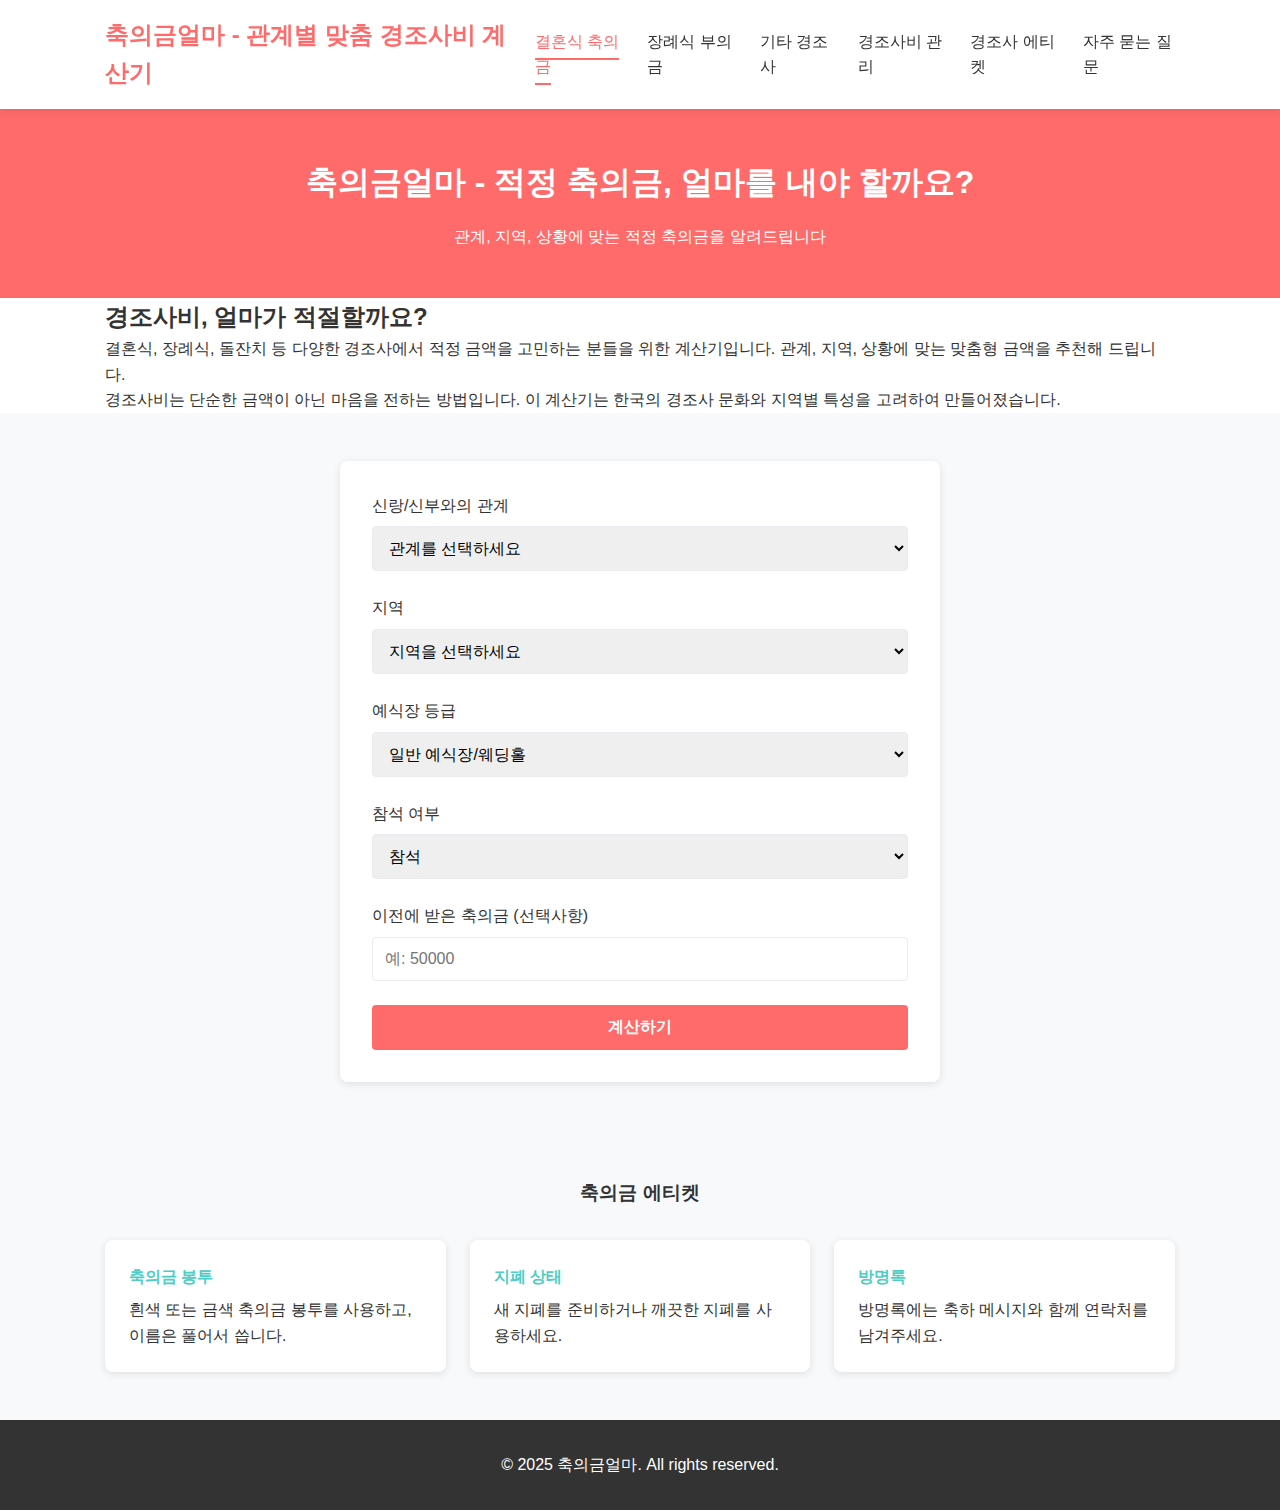
<file: index.html>
<!DOCTYPE html>
<html lang="ko">
<head>
    <meta charset="UTF-8">
    <meta name="viewport" content="width=device-width, initial-scale=1.0">
    <title>축의금얼마 - 결혼식/장례식 경조사비 계산기</title>
    <link rel="stylesheet" href="styles.css">
    
    <!-- SEO 메타 태그 -->
    <meta name="description" content="축의금얼마에서 결혼식 축의금, 장례식 부의금 등 관계와 상황에 맞는 적정 경조사비를 계산해드립니다.">
    <meta name="keywords" content="축의금,부의금,경조사비,결혼식,장례식,돌잔치,축의금 얼마,부의금 얼마">
    
    <!-- 소셜 미디어 공유용 Open Graph 태그 -->
    <meta property="og:title" content="축의금얼마 - 관계별 맞춤 경조사비 계산기">
    <meta property="og:description" content="결혼식, 장례식, 돌잔치 등 모든 경조사비 고민, 이제 해결!">
    <meta property="og:url" content="https://축의금얼마.com">
    <meta property="og:type" content="website">

    <script async src="https://pagead2.googlesyndication.com/pagead/js/adsbygoogle.js?client=ca-pub-6576892741996017" crossorigin="anonymous"></script>

    <style>
  /* 이 스타일은 모바일 화면(768px 이하)에서만 적용됩니다 */
  @media (max-width: 768px) {
    nav ul {
      display: flex;
      overflow-x: auto;
      white-space: nowrap;
      -webkit-overflow-scrolling: touch;
      padding: 10px 0;
      margin: 0;
      scrollbar-width: none; /* Firefox에서 스크롤바 숨기기 */
    }
    
    nav ul::-webkit-scrollbar {
      display: none; /* Chrome, Safari에서 스크롤바 숨기기 */
    }
    
    nav ul li {
      flex-shrink: 0;
      margin: 0 10px;
    }
    
    header .container {
      flex-wrap: wrap;
    }
    
    nav {
      width: 100%;
      overflow: hidden;
    }
  }
</style>
</head>
<body>
    <header>
        <div class="container">
            <h1>축의금얼마 - 관계별 맞춤 경조사비 계산기</h1>
            <nav>
                <ul>
                    <li><a href="index.html" class="active">결혼식 축의금</a></li>
                    <li><a href="buigeum.html">장례식 부의금</a></li>
                    <li><a href="other.html">기타 경조사</a></li>
                    <li><a href="manage.html">경조사비 관리</a></li>
                    <li><a href="etiquette.html">경조사 에티켓</a></li>
                    <li><a href="faq.html">자주 묻는 질문</a></li>
                </ul>
            </nav>
        </div>
    </header>
    
<!-- 광고 단위 -->
<div class="ad-container">
    <ins class="adsbygoogle"
         style="display:block"
         data-ad-client="ca-pub-6576892741996017"
         data-ad-slot="여기에 광고슬롯ID 입력"
         data-ad-format="auto"
         data-full-width-responsive="true"></ins>
    <script>
         (adsbygoogle = window.adsbygoogle || []).push({});
    </script>
</div>

    <main>
        <section class="hero">
            <div class="container">
                <h2>축의금얼마 - 적정 축의금, 얼마를 내야 할까요?</h2>
                <p>관계, 지역, 상황에 맞는 적정 축의금을 알려드립니다</p>
            </div>
        </section>
<section class="intro">
  <div class="container">
    <h2>경조사비, 얼마가 적절할까요?</h2>
    <p>결혼식, 장례식, 돌잔치 등 다양한 경조사에서 적정 금액을 고민하는 분들을 위한 계산기입니다. 관계, 지역, 상황에 맞는 맞춤형 금액을 추천해 드립니다.</p>
    <p>경조사비는 단순한 금액이 아닌 마음을 전하는 방법입니다. 이 계산기는 한국의 경조사 문화와 지역별 특성을 고려하여 만들어졌습니다.</p>
  </div>
</section>
        <section class="calculator">
            <div class="container">
                <form id="wedding-calc">
                    <div class="form-group">
                        <label for="relationship">신랑/신부와의 관계</label>
                        <select id="relationship" required>
                            <option value="">관계를 선택하세요</option>
                            <option value="family">가족/친척</option>
                            <option value="close-friend">친한 친구/학교 동기</option>
                            <option value="friend">일반 친구/지인</option>
                            <option value="coworker">직장 동료</option>
                            <option value="boss">직장 상사</option>
                            <option value="subordinate">직장 부하직원</option>
                            <option value="parent-friend">부모님 지인</option>
                        </select>
                    </div>

                    <div class="form-group">
                        <label for="region">지역</label>
                        <select id="region" required>
                            <option value="">지역을 선택하세요</option>
                            <option value="seoul">서울</option>
                            <option value="gyeonggi">경기/인천</option>
                            <option value="metro">광역시</option>
                            <option value="province">기타 지방</option>
                        </select>
                    </div>

                    <div class="form-group">
                        <label for="venue">예식장 등급</label>
                        <select id="venue">
                            <option value="normal">일반 예식장/웨딩홀</option>
                            <option value="hotel">호텔</option>
                            <option value="premier">특급 호텔/프리미엄 예식장</option>
                        </select>
                    </div>

                    <div class="form-group">
                        <label for="attendance">참석 여부</label>
                        <select id="attendance">
                            <option value="yes">참석</option>
                            <option value="no">불참</option>
                        </select>
                    </div>

                    <div class="form-group">
                        <label for="previous">이전에 받은 축의금 (선택사항)</label>
                        <input type="number" id="previous" placeholder="예: 50000">
                    </div>

                    <button type="submit" class="btn-calculate">계산하기</button>
                </form>
            </div>
        </section>

        <section class="result hidden" id="result-section">
            <div class="container">
                <h3>추천 축의금 금액</h3>
                <div class="result-card">
                    <p class="result-amount"><span id="min-amount">5</span>만원 ~ <span id="max-amount">10</span>만원</p>
                    <p class="result-note">상황에 따라 <span id="recommend-amount">7</span>만원이 적절합니다.</p>
                </div>
                <div class="result-details">
                    <h4>금액 산정 근거</h4>
                    <p id="result-explanation">신랑/신부와의 관계, 지역, 예식장 등급, 참석 여부를 고려한 금액입니다.</p>
                </div>
            </div>
        </section>

        <section class="tips">
            <div class="container">
                <h3>축의금 에티켓</h3>
                <div class="tips-grid">
                    <div class="tip-card">
                        <h4>축의금 봉투</h4>
                        <p>흰색 또는 금색 축의금 봉투를 사용하고, 이름은 풀어서 씁니다.</p>
                    </div>
                    <div class="tip-card">
                        <h4>지폐 상태</h4>
                        <p>새 지폐를 준비하거나 깨끗한 지폐를 사용하세요.</p>
                    </div>
                    <div class="tip-card">
                        <h4>방명록</h4>
                        <p>방명록에는 축하 메시지와 함께 연락처를 남겨주세요.</p>
                    </div>
                </div>
            </div>
        </section>
    </main>

    <footer>
        <div class="container">
            <p>&copy; 2025 축의금얼마. All rights reserved.</p>
        </div>
    </footer>

    <script src="calculator.js"></script>
</body>
</html>
</file>
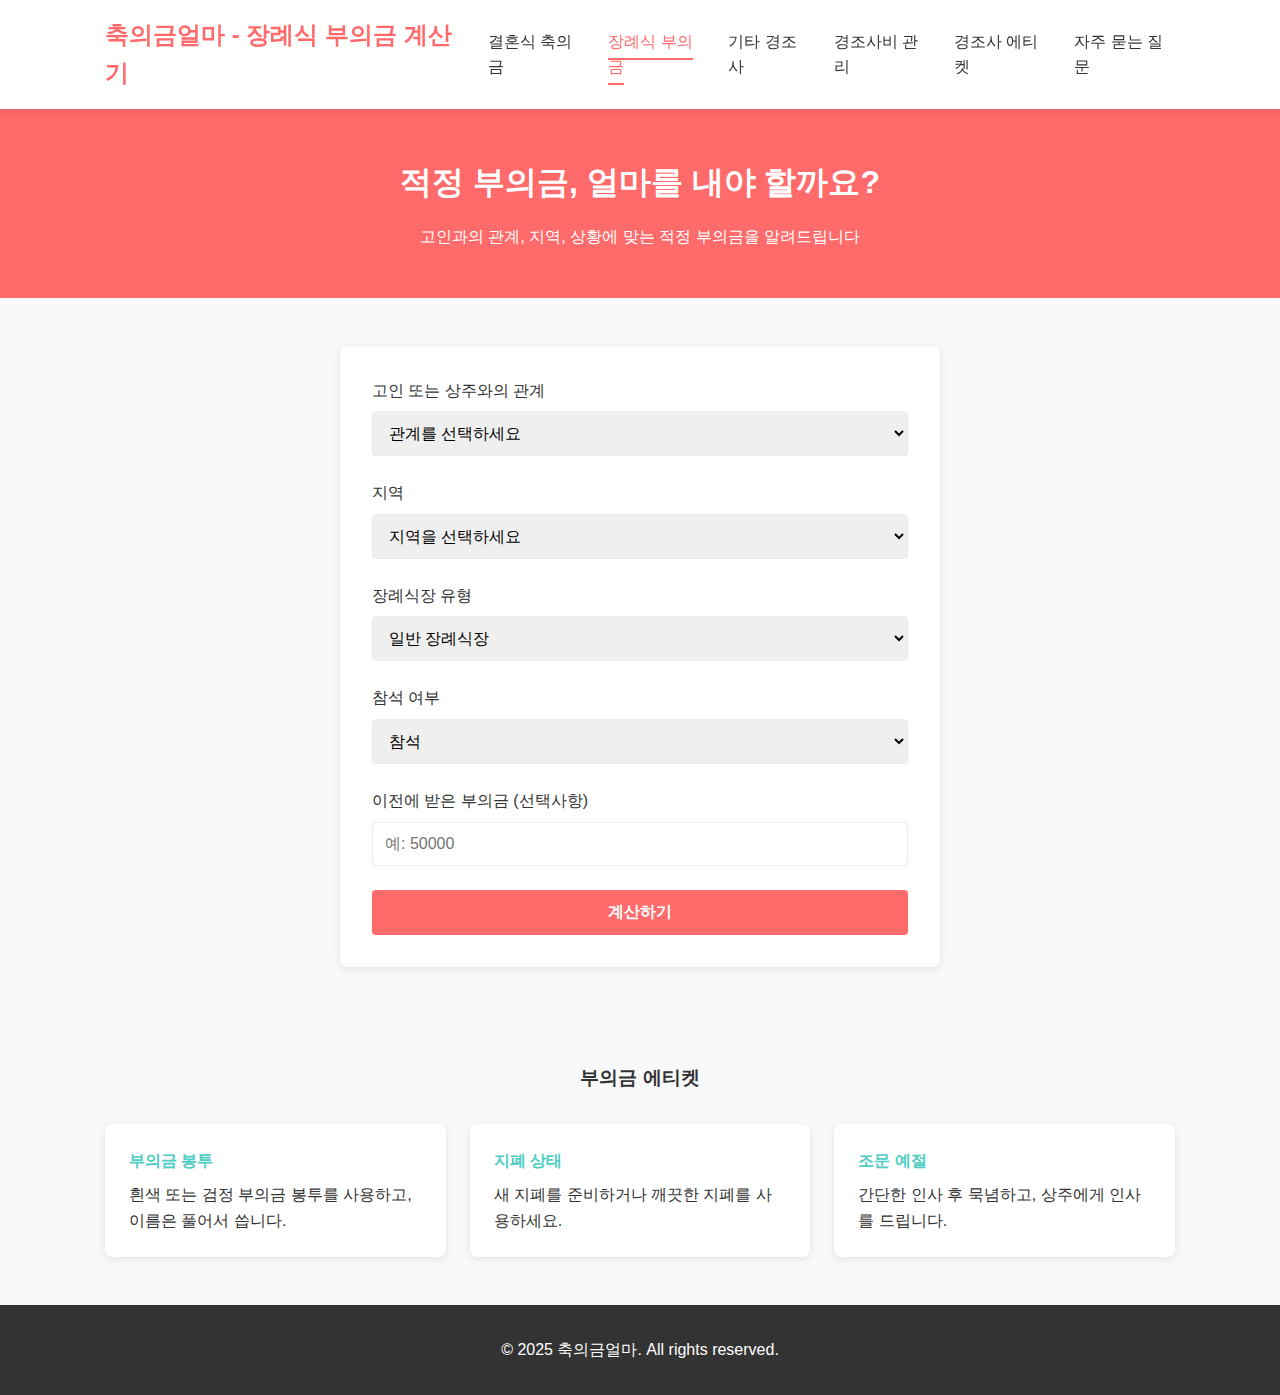
<file: buigeum.html>
<!DOCTYPE html>
<html lang="ko">
<head>
    <meta charset="UTF-8">
    <meta name="viewport" content="width=device-width, initial-scale=1.0">
    <title>축의금얼마 - 장례식 부의금 계산기 | 관계별 적정 금액</title>
    <link rel="stylesheet" href="styles.css">
    <!-- SEO 메타 태그 -->
    <meta name="description" content="축의금얼마에서 결혼식 축의금, 장례식 부의금 등 관계와 상황에 맞는 적정 경조사비를 계산해드립니다.">
    <meta name="keywords" content="축의금,부의금,경조사비,결혼식,장례식,돌잔치,축의금 얼마,부의금 얼마">
    
    <!-- 소셜 미디어 공유용 Open Graph 태그 -->
    <meta property="og:title" content="축의금얼마 - 관계별 맞춤 경조사비 계산기">
    <meta property="og:description" content="결혼식, 장례식, 돌잔치 등 모든 경조사비 고민, 이제 해결!">
    <meta property="og:url" content="https://축의금얼마.com">
    <meta property="og:type" content="website">

    <script async src="https://pagead2.googlesyndication.com/pagead/js/adsbygoogle.js?client=ca-pub-6576892741996017" crossorigin="anonymous"></script>

    <style>
  /* 이 스타일은 모바일 화면(768px 이하)에서만 적용됩니다 */
  @media (max-width: 768px) {
    nav ul {
      display: flex;
      overflow-x: auto;
      white-space: nowrap;
      -webkit-overflow-scrolling: touch;
      padding: 10px 0;
      margin: 0;
      scrollbar-width: none; /* Firefox에서 스크롤바 숨기기 */
    }
    
    nav ul::-webkit-scrollbar {
      display: none; /* Chrome, Safari에서 스크롤바 숨기기 */
    }
    
    nav ul li {
      flex-shrink: 0;
      margin: 0 10px;
    }
    
    header .container {
      flex-wrap: wrap;
    }
    
    nav {
      width: 100%;
      overflow: hidden;
    }
  }
</style>
</head>
<body>
    <header>
        <div class="container">
            <h1>축의금얼마 - 장례식 부의금 계산기</h1>
            <nav>
                <ul>
                    <li><a href="index.html">결혼식 축의금</a></li>
                    <li><a href="buigeum.html" class="active">장례식 부의금</a></li>
                    <li><a href="other.html">기타 경조사</a></li>
                    <li><a href="manage.html">경조사비 관리</a></li>
                    <li><a href="etiquette.html">경조사 에티켓</a></li>
                    <li><a href="faq.html">자주 묻는 질문</a></li>
                </ul>
            </nav>
        </div>
    </header>
<!-- 광고 단위 -->
<div class="ad-container">
    <ins class="adsbygoogle"
         style="display:block"
         data-ad-client="ca-pub-6576892741996017"
         data-ad-slot="여기에 광고슬롯ID 입력"
         data-ad-format="auto"
         data-full-width-responsive="true"></ins>
    <script>
         (adsbygoogle = window.adsbygoogle || []).push({});
    </script>
</div>
    <main>
        <section class="hero">
            <div class="container">
                <h2>적정 부의금, 얼마를 내야 할까요?</h2>
                <p>고인과의 관계, 지역, 상황에 맞는 적정 부의금을 알려드립니다</p>
            </div>
        </section>

        <section class="calculator">
            <div class="container">
                <form id="funeral-calc">
                    <div class="form-group">
                        <label for="relationship">고인 또는 상주와의 관계</label>
                        <select id="relationship" required>
                            <option value="">관계를 선택하세요</option>
                            <option value="family">가족/친척</option>
                            <option value="close-friend">망인의 친한 친구/학교 동기</option>
                            <option value="friend">망인의 일반 친구/지인</option>
                            <option value="coworker">직장 동료</option>
                            <option value="boss">직장 상사</option>
                            <option value="subordinate">직장 부하직원</option>
                            <option value="parent-friend">부모님 지인</option>
                            <option value="neighbor">이웃</option>
                        </select>
                    </div>

                    <div class="form-group">
                        <label for="region">지역</label>
                        <select id="region" required>
                            <option value="">지역을 선택하세요</option>
                            <option value="seoul">서울</option>
                            <option value="gyeonggi">경기/인천</option>
                            <option value="metro">광역시</option>
                            <option value="province">기타 지방</option>
                        </select>
                    </div>

                    <div class="form-group">
                        <label for="venue">장례식장 유형</label>
                        <select id="venue">
                            <option value="normal">일반 장례식장</option>
                            <option value="hospital">대학병원/종합병원 장례식장</option>
                            <option value="premium">프리미엄 장례식장</option>
                        </select>
                    </div>

                    <div class="form-group">
                        <label for="attendance">참석 여부</label>
                        <select id="attendance">
                            <option value="yes">참석</option>
                            <option value="no">불참</option>
                        </select>
                    </div>

                    <div class="form-group">
                        <label for="previous">이전에 받은 부의금 (선택사항)</label>
                        <input type="number" id="previous" placeholder="예: 50000">
                    </div>

                    <button type="submit" class="btn-calculate">계산하기</button>
                </form>
            </div>
        </section>

        <section class="result hidden" id="result-section">
            <div class="container">
                <h3>추천 부의금 금액</h3>
                <div class="result-card">
                    <p class="result-amount"><span id="min-amount">3</span>만원 ~ <span id="max-amount">10</span>만원</p>
                    <p class="result-note">상황에 따라 <span id="recommend-amount">5</span>만원이 적절합니다.</p>
                </div>
                <div class="result-details">
                    <h4>금액 산정 근거</h4>
                    <p id="result-explanation">고인과의 관계, 지역, 장례식장 유형, 참석 여부를 고려한 금액입니다.</p>
                </div>
            </div>
        </section>

        <section class="tips">
            <div class="container">
                <h3>부의금 에티켓</h3>
                <div class="tips-grid">
                    <div class="tip-card">
                        <h4>부의금 봉투</h4>
                        <p>흰색 또는 검정 부의금 봉투를 사용하고, 이름은 풀어서 씁니다.</p>
                    </div>
                    <div class="tip-card">
                        <h4>지폐 상태</h4>
                        <p>새 지폐를 준비하거나 깨끗한 지폐를 사용하세요.</p>
                    </div>
                    <div class="tip-card">
                        <h4>조문 예절</h4>
                        <p>간단한 인사 후 묵념하고, 상주에게 인사를 드립니다.</p>
                    </div>
                </div>
            </div>
        </section>
    </main>

    <footer>
        <div class="container">
            <p>&copy; 2025 축의금얼마. All rights reserved.</p>
        </div>
    </footer>

    <script src="funeral-calculator.js"></script>
</body>
</html>
</file>
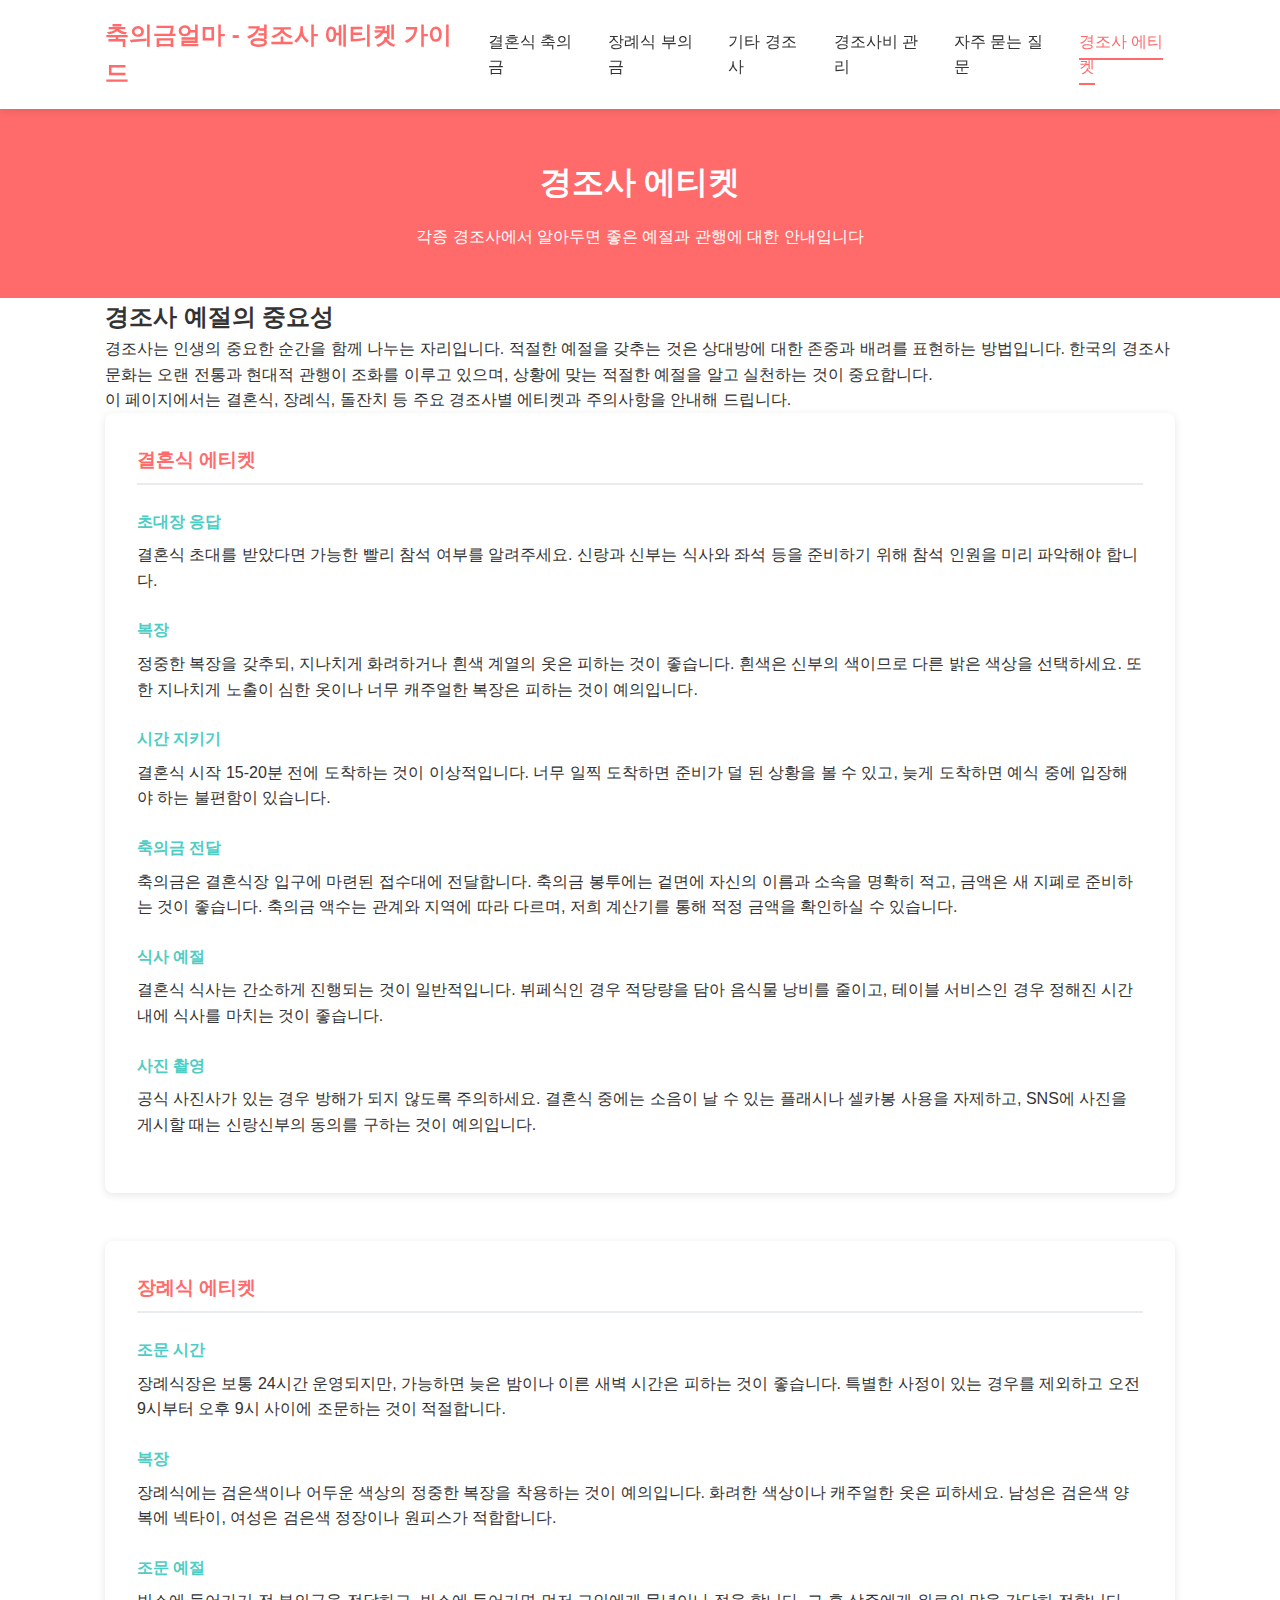
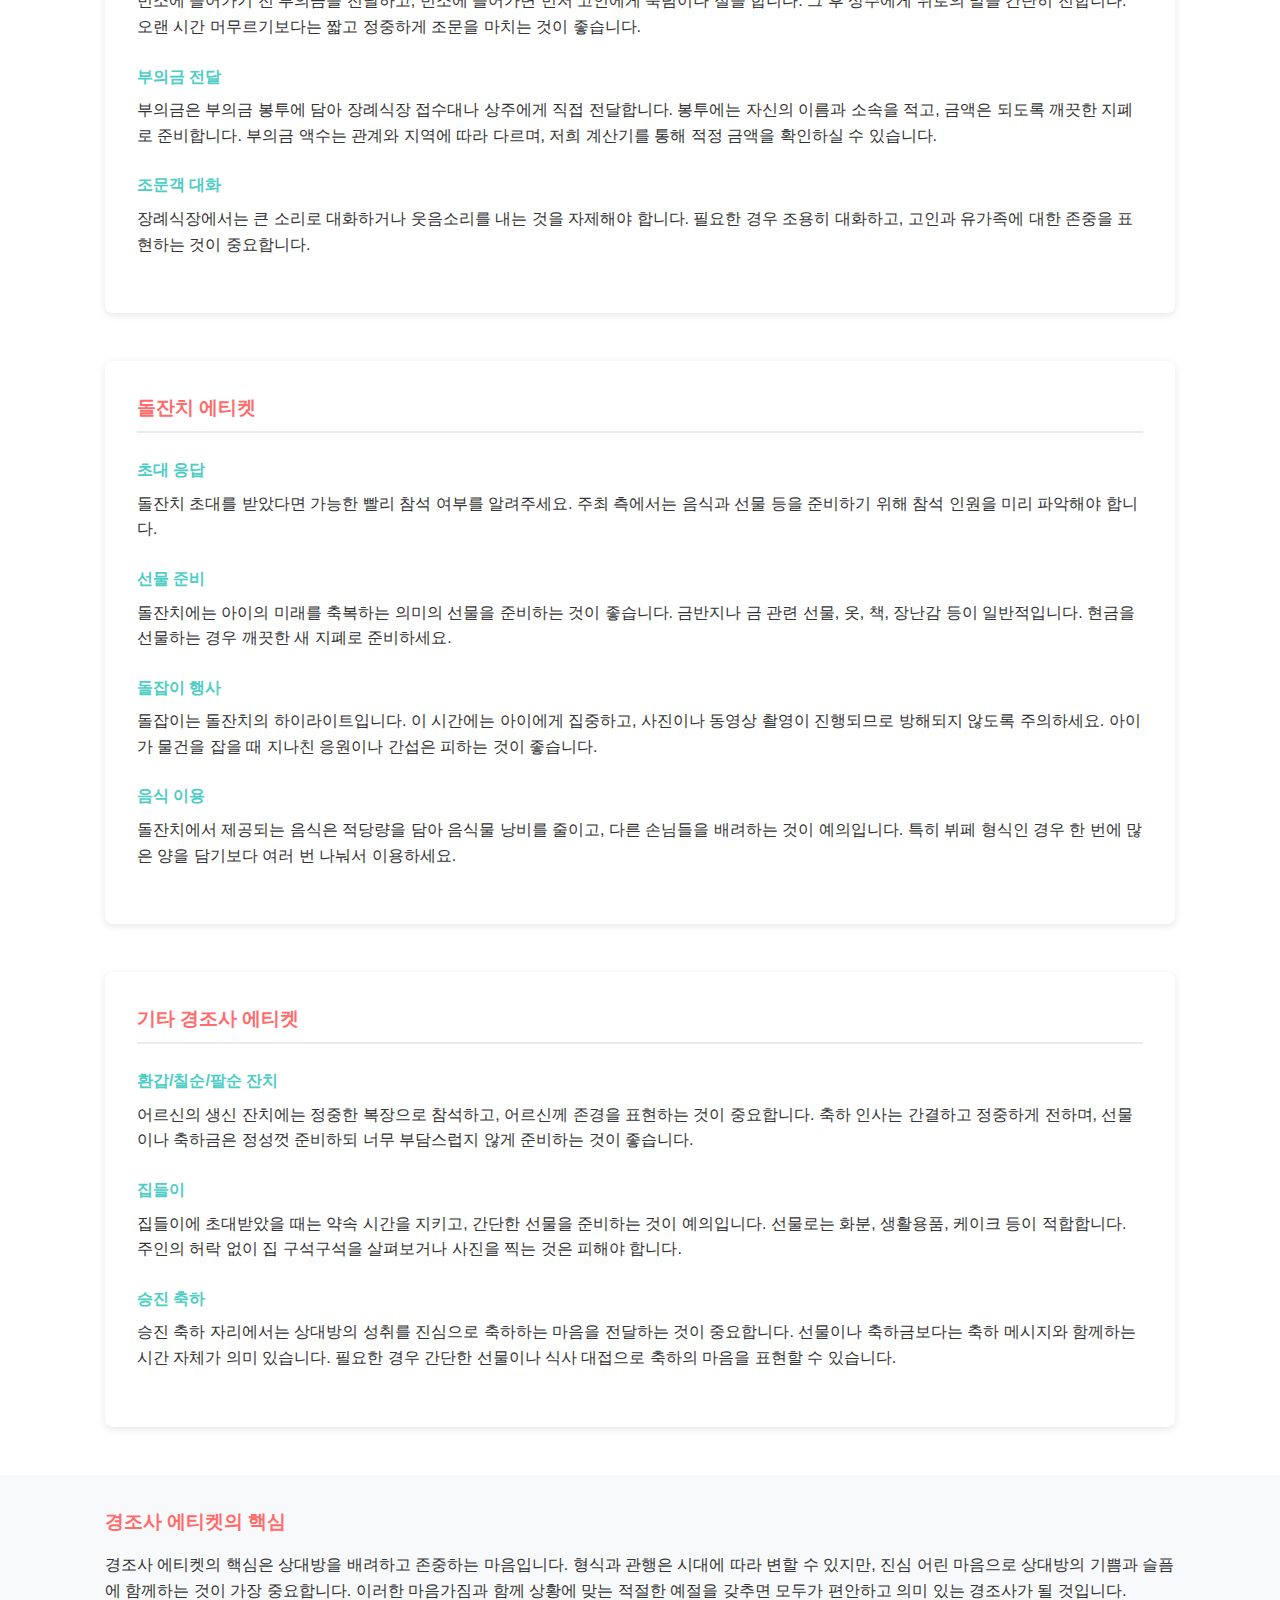
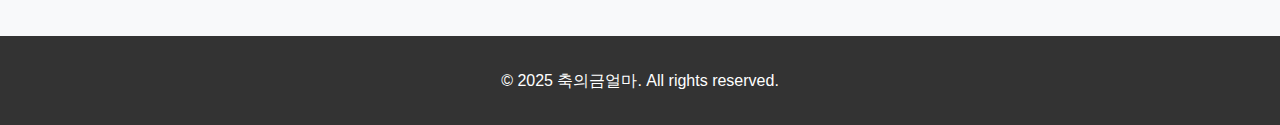
<file: etiquette.html>
<!DOCTYPE html>
<html lang="ko">
<head>
    <meta charset="UTF-8">
    <meta name="viewport" content="width=device-width, initial-scale=1.0">
    <title>축의금얼마 - 경조사 에티켓</title>
    <meta name="description" content="축의금얼마에서 결혼식, 장례식, 돌잔치 등 다양한 경조사에서 지켜야 할 에티켓과 예절에 대한 안내입니다.">
    <link rel="stylesheet" href="styles.css">
    <script async src="https://pagead2.googlesyndication.com/pagead/js/adsbygoogle.js?client=ca-pub-6576892741996017" crossorigin="anonymous"></script>
    <!-- 소셜 미디어 공유용 Open Graph 태그 -->
    <meta property="og:title" content="경조사 에티켓 - 축의금얼마">
    <meta property="og:description" content="결혼식, 장례식, 돌잔치 등 다양한 경조사에서 지켜야 할 에티켓과 예절에 대한 안내입니다.">
    <meta property="og:url" content="https://축의금얼마.com/etiquette.html">
    <meta property="og:type" content="website">

    <style>
  /* 이 스타일은 모바일 화면(768px 이하)에서만 적용됩니다 */
  @media (max-width: 768px) {
    nav ul {
      display: flex;
      overflow-x: auto;
      white-space: nowrap;
      -webkit-overflow-scrolling: touch;
      padding: 10px 0;
      margin: 0;
      scrollbar-width: none; /* Firefox에서 스크롤바 숨기기 */
    }
    
    nav ul::-webkit-scrollbar {
      display: none; /* Chrome, Safari에서 스크롤바 숨기기 */
    }
    
    nav ul li {
      flex-shrink: 0;
      margin: 0 10px;
    }
    
    header .container {
      flex-wrap: wrap;
    }
    
    nav {
      width: 100%;
      overflow: hidden;
    }
  }
</style>
</head>
<body>
    <header>
        <div class="container">
            <h1>축의금얼마 - 경조사 에티켓 가이드</h1>
            <nav>
                <ul>
                    <li><a href="index.html">결혼식 축의금</a></li>
                    <li><a href="buigeum.html">장례식 부의금</a></li>
                    <li><a href="other.html">기타 경조사</a></li>
                    <li><a href="manage.html">경조사비 관리</a></li>
                    <li><a href="faq.html">자주 묻는 질문</a></li>
                    <li><a href="etiquette.html" class="active">경조사 에티켓</a></li>
                </ul>
            </nav>
        </div>
    </header>

    <main>
        <section class="hero">
            <div class="container">
                <h2>경조사 에티켓</h2>
                <p>각종 경조사에서 알아두면 좋은 예절과 관행에 대한 안내입니다</p>
            </div>
        </section>

        <section class="intro">
            <div class="container">
                <h2>경조사 예절의 중요성</h2>
                <p>경조사는 인생의 중요한 순간을 함께 나누는 자리입니다. 적절한 예절을 갖추는 것은 상대방에 대한 존중과 배려를 표현하는 방법입니다. 한국의 경조사 문화는 오랜 전통과 현대적 관행이 조화를 이루고 있으며, 상황에 맞는 적절한 예절을 알고 실천하는 것이 중요합니다.</p>
                <p>이 페이지에서는 결혼식, 장례식, 돌잔치 등 주요 경조사별 에티켓과 주의사항을 안내해 드립니다.</p>
            </div>
        </section>

        <section class="etiquette-content">
            <div class="container">
                <div class="etiquette-section">
                    <h3>결혼식 에티켓</h3>
                    
                    <div class="etiquette-item">
                        <h4>초대장 응답</h4>
                        <p>결혼식 초대를 받았다면 가능한 빨리 참석 여부를 알려주세요. 신랑과 신부는 식사와 좌석 등을 준비하기 위해 참석 인원을 미리 파악해야 합니다.</p>
                    </div>
                    
                    <div class="etiquette-item">
                        <h4>복장</h4>
                        <p>정중한 복장을 갖추되, 지나치게 화려하거나 흰색 계열의 옷은 피하는 것이 좋습니다. 흰색은 신부의 색이므로 다른 밝은 색상을 선택하세요. 또한 지나치게 노출이 심한 옷이나 너무 캐주얼한 복장은 피하는 것이 예의입니다.</p>
                    </div>
                    
                    <div class="etiquette-item">
                        <h4>시간 지키기</h4>
                        <p>결혼식 시작 15-20분 전에 도착하는 것이 이상적입니다. 너무 일찍 도착하면 준비가 덜 된 상황을 볼 수 있고, 늦게 도착하면 예식 중에 입장해야 하는 불편함이 있습니다.</p>
                    </div>
                    
                    <div class="etiquette-item">
                        <h4>축의금 전달</h4>
                        <p>축의금은 결혼식장 입구에 마련된 접수대에 전달합니다. 축의금 봉투에는 겉면에 자신의 이름과 소속을 명확히 적고, 금액은 새 지폐로 준비하는 것이 좋습니다. 축의금 액수는 관계와 지역에 따라 다르며, 저희 계산기를 통해 적정 금액을 확인하실 수 있습니다.</p>
                    </div>
                    
                    <div class="etiquette-item">
                        <h4>식사 예절</h4>
                        <p>결혼식 식사는 간소하게 진행되는 것이 일반적입니다. 뷔페식인 경우 적당량을 담아 음식물 낭비를 줄이고, 테이블 서비스인 경우 정해진 시간 내에 식사를 마치는 것이 좋습니다.</p>
                    </div>
                    
                    <div class="etiquette-item">
                        <h4>사진 촬영</h4>
                        <p>공식 사진사가 있는 경우 방해가 되지 않도록 주의하세요. 결혼식 중에는 소음이 날 수 있는 플래시나 셀카봉 사용을 자제하고, SNS에 사진을 게시할 때는 신랑신부의 동의를 구하는 것이 예의입니다.</p>
                    </div>
                </div>

                <div class="etiquette-section">
                    <h3>장례식 에티켓</h3>
                    
                    <div class="etiquette-item">
                        <h4>조문 시간</h4>
                        <p>장례식장은 보통 24시간 운영되지만, 가능하면 늦은 밤이나 이른 새벽 시간은 피하는 것이 좋습니다. 특별한 사정이 있는 경우를 제외하고 오전 9시부터 오후 9시 사이에 조문하는 것이 적절합니다.</p>
                    </div>
                    
                    <div class="etiquette-item">
                        <h4>복장</h4>
                        <p>장례식에는 검은색이나 어두운 색상의 정중한 복장을 착용하는 것이 예의입니다. 화려한 색상이나 캐주얼한 옷은 피하세요. 남성은 검은색 양복에 넥타이, 여성은 검은색 정장이나 원피스가 적합합니다.</p>
                    </div>
                    
                    <div class="etiquette-item">
                        <h4>조문 예절</h4>
                        <p>빈소에 들어가기 전 부의금을 전달하고, 빈소에 들어가면 먼저 고인에게 묵념이나 절을 합니다. 그 후 상주에게 위로의 말을 간단히 전합니다. 오랜 시간 머무르기보다는 짧고 정중하게 조문을 마치는 것이 좋습니다.</p>
                    </div>
                    
                    <div class="etiquette-item">
                        <h4>부의금 전달</h4>
                        <p>부의금은 부의금 봉투에 담아 장례식장 접수대나 상주에게 직접 전달합니다. 봉투에는 자신의 이름과 소속을 적고, 금액은 되도록 깨끗한 지폐로 준비합니다. 부의금 액수는 관계와 지역에 따라 다르며, 저희 계산기를 통해 적정 금액을 확인하실 수 있습니다.</p>
                    </div>
                    
                    <div class="etiquette-item">
                        <h4>조문객 대화</h4>
                        <p>장례식장에서는 큰 소리로 대화하거나 웃음소리를 내는 것을 자제해야 합니다. 필요한 경우 조용히 대화하고, 고인과 유가족에 대한 존중을 표현하는 것이 중요합니다.</p>
                    </div>
                </div>

                <div class="etiquette-section">
                    <h3>돌잔치 에티켓</h3>
                    
                    <div class="etiquette-item">
                        <h4>초대 응답</h4>
                        <p>돌잔치 초대를 받았다면 가능한 빨리 참석 여부를 알려주세요. 주최 측에서는 음식과 선물 등을 준비하기 위해 참석 인원을 미리 파악해야 합니다.</p>
                    </div>
                    
                    <div class="etiquette-item">
                        <h4>선물 준비</h4>
                        <p>돌잔치에는 아이의 미래를 축복하는 의미의 선물을 준비하는 것이 좋습니다. 금반지나 금 관련 선물, 옷, 책, 장난감 등이 일반적입니다. 현금을 선물하는 경우 깨끗한 새 지폐로 준비하세요.</p>
                    </div>
                    
                    <div class="etiquette-item">
                        <h4>돌잡이 행사</h4>
                        <p>돌잡이는 돌잔치의 하이라이트입니다. 이 시간에는 아이에게 집중하고, 사진이나 동영상 촬영이 진행되므로 방해되지 않도록 주의하세요. 아이가 물건을 잡을 때 지나친 응원이나 간섭은 피하는 것이 좋습니다.</p>
                    </div>
                    
                    <div class="etiquette-item">
                        <h4>음식 이용</h4>
                        <p>돌잔치에서 제공되는 음식은 적당량을 담아 음식물 낭비를 줄이고, 다른 손님들을 배려하는 것이 예의입니다. 특히 뷔페 형식인 경우 한 번에 많은 양을 담기보다 여러 번 나눠서 이용하세요.</p>
                    </div>
                </div>

                <div class="etiquette-section">
                    <h3>기타 경조사 에티켓</h3>
                    
                    <div class="etiquette-item">
                        <h4>환갑/칠순/팔순 잔치</h4>
                        <p>어르신의 생신 잔치에는 정중한 복장으로 참석하고, 어르신께 존경을 표현하는 것이 중요합니다. 축하 인사는 간결하고 정중하게 전하며, 선물이나 축하금은 정성껏 준비하되 너무 부담스럽지 않게 준비하는 것이 좋습니다.</p>
                    </div>
                    
                    <div class="etiquette-item">
                        <h4>집들이</h4>
                        <p>집들이에 초대받았을 때는 약속 시간을 지키고, 간단한 선물을 준비하는 것이 예의입니다. 선물로는 화분, 생활용품, 케이크 등이 적합합니다. 주인의 허락 없이 집 구석구석을 살펴보거나 사진을 찍는 것은 피해야 합니다.</p>
                    </div>
                    
                    <div class="etiquette-item">
                        <h4>승진 축하</h4>
                        <p>승진 축하 자리에서는 상대방의 성취를 진심으로 축하하는 마음을 전달하는 것이 중요합니다. 선물이나 축하금보다는 축하 메시지와 함께하는 시간 자체가 의미 있습니다. 필요한 경우 간단한 선물이나 식사 대접으로 축하의 마음을 표현할 수 있습니다.</p>
                    </div>
                </div>
            </div>
        </section>

        <section class="summary">
            <div class="container">
                <h3>경조사 에티켓의 핵심</h3>
                <p>경조사 에티켓의 핵심은 상대방을 배려하고 존중하는 마음입니다. 형식과 관행은 시대에 따라 변할 수 있지만, 진심 어린 마음으로 상대방의 기쁨과 슬픔에 함께하는 것이 가장 중요합니다. 이러한 마음가짐과 함께 상황에 맞는 적절한 예절을 갖추면 모두가 편안하고 의미 있는 경조사가 될 것입니다.</p>
            </div>
        </section>
    </main>

    <footer>
        <div class="container">
            <p>&copy; 2025 축의금얼마. All rights reserved.</p>
        </div>
    </footer>
    
    <style>
        /* 에티켓 페이지 전용 추가 스타일 */
        .etiquette-section {
            margin-bottom: 3rem;
            background-color: white;
            padding: 2rem;
            border-radius: 8px;
            box-shadow: 0 2px 8px rgba(0, 0, 0, 0.1);
        }
        
        .etiquette-section h3 {
            color: var(--primary-color);
            margin-bottom: 1.5rem;
            padding-bottom: 0.5rem;
            border-bottom: 2px solid var(--medium-gray);
        }
        
        .etiquette-item {
            margin-bottom: 1.5rem;
        }
        
        .etiquette-item h4 {
            color: var(--secondary-color);
            margin-bottom: 0.5rem;
        }
        
        .summary {
            background-color: var(--light-gray);
            padding: 2rem 0;
            margin-top: 2rem;
        }
        
        .summary h3 {
            color: var(--primary-color);
            margin-bottom: 1rem;
        }
    </style>
</body>
</html>
</file>
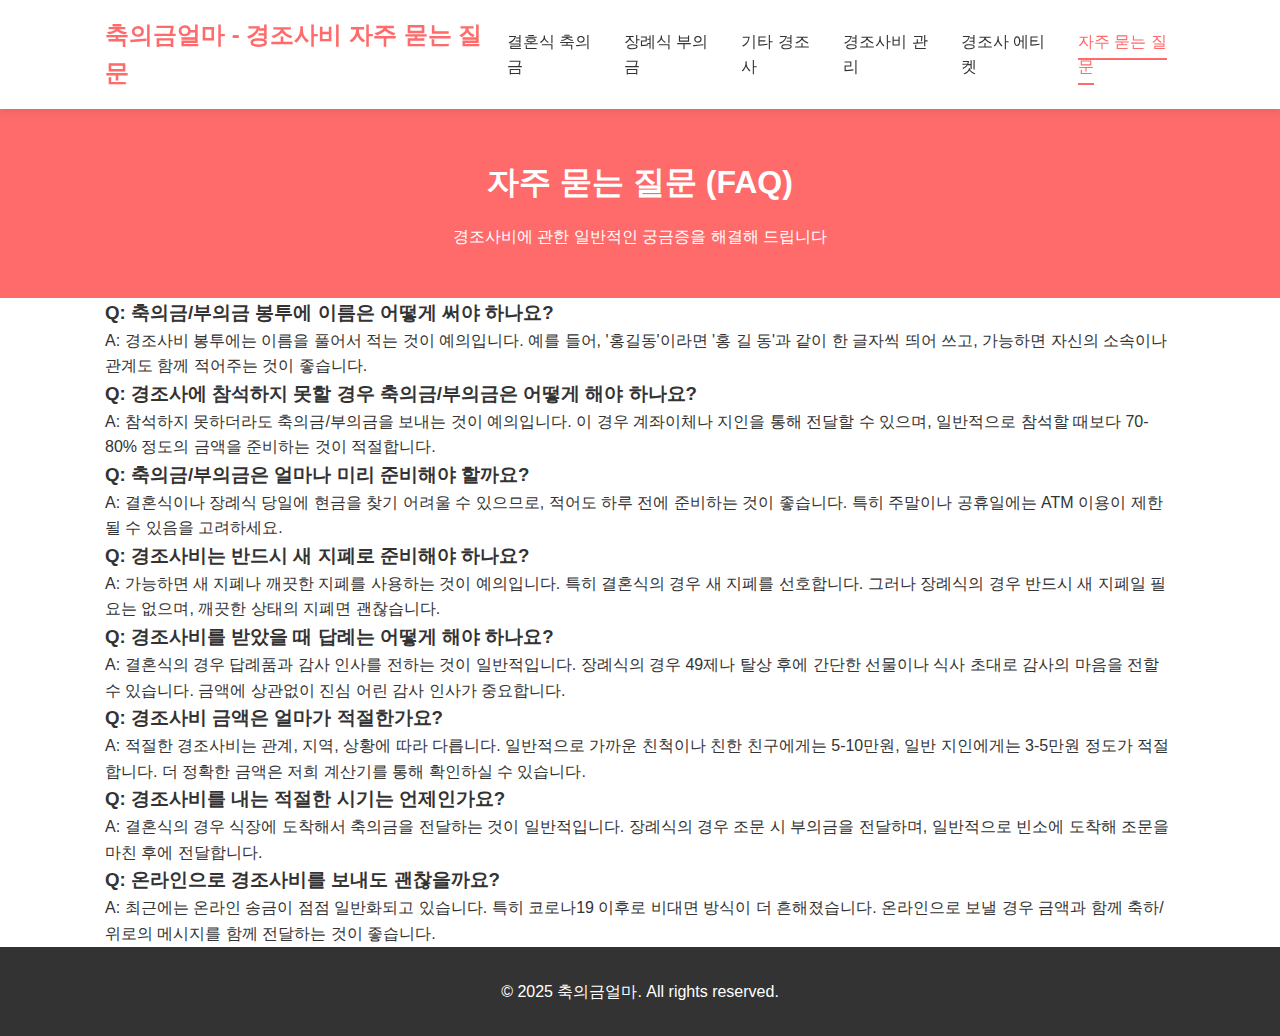
<file: faq.html>
<!DOCTYPE html>
<html lang="ko">
<head>
    <meta charset="UTF-8">
    <meta name="viewport" content="width=device-width, initial-scale=1.0">
    <title>축의금얼마 - 자주 묻는 질문</title>
    <meta name="description" content="축의금얼마에서 경조사비에 관한 자주 묻는 질문들과 답변을 확인하세요.">
    <link rel="stylesheet" href="styles.css">
    <script async src="https://pagead2.googlesyndication.com/pagead/js/adsbygoogle.js?client=ca-pub-6576892741996017" crossorigin="anonymous"></script>

    <style>
  /* 이 스타일은 모바일 화면(768px 이하)에서만 적용됩니다 */
  @media (max-width: 768px) {
    nav ul {
      display: flex;
      overflow-x: auto;
      white-space: nowrap;
      -webkit-overflow-scrolling: touch;
      padding: 10px 0;
      margin: 0;
      scrollbar-width: none; /* Firefox에서 스크롤바 숨기기 */
    }
    
    nav ul::-webkit-scrollbar {
      display: none; /* Chrome, Safari에서 스크롤바 숨기기 */
    }
    
    nav ul li {
      flex-shrink: 0;
      margin: 0 10px;
    }
    
    header .container {
      flex-wrap: wrap;
    }
    
    nav {
      width: 100%;
      overflow: hidden;
    }
  }
</style>
</head>
<body>
    <header>
        <div class="container">
            <h1>축의금얼마 - 경조사비 자주 묻는 질문</h1>
            <nav>
                <ul>
                    <li><a href="index.html">결혼식 축의금</a></li>
                    <li><a href="buigeum.html">장례식 부의금</a></li>
                    <li><a href="other.html">기타 경조사</a></li>
                    <li><a href="manage.html">경조사비 관리</a></li>
                    <li><a href="etiquette.html">경조사 에티켓</a></li>
                    <li><a href="faq.html" class="active">자주 묻는 질문</a></li>
                </ul>
            </nav>
        </div>
    </header>

    <main>
        <section class="hero">
            <div class="container">
                <h2>자주 묻는 질문 (FAQ)</h2>
                <p>경조사비에 관한 일반적인 궁금증을 해결해 드립니다</p>
            </div>
        </section>

        <section class="faq-content">
            <div class="container">
                <div class="faq-item">
                    <h3>Q: 축의금/부의금 봉투에 이름은 어떻게 써야 하나요?</h3>
                    <p>A: 경조사비 봉투에는 이름을 풀어서 적는 것이 예의입니다. 예를 들어, '홍길동'이라면 '홍 길 동'과 같이 한 글자씩 띄어 쓰고, 가능하면 자신의 소속이나 관계도 함께 적어주는 것이 좋습니다.</p>
                </div>

                <div class="faq-item">
                    <h3>Q: 경조사에 참석하지 못할 경우 축의금/부의금은 어떻게 해야 하나요?</h3>
                    <p>A: 참석하지 못하더라도 축의금/부의금을 보내는 것이 예의입니다. 이 경우 계좌이체나 지인을 통해 전달할 수 있으며, 일반적으로 참석할 때보다 70-80% 정도의 금액을 준비하는 것이 적절합니다.</p>
                </div>

                <div class="faq-item">
                    <h3>Q: 축의금/부의금은 얼마나 미리 준비해야 할까요?</h3>
                    <p>A: 결혼식이나 장례식 당일에 현금을 찾기 어려울 수 있으므로, 적어도 하루 전에 준비하는 것이 좋습니다. 특히 주말이나 공휴일에는 ATM 이용이 제한될 수 있음을 고려하세요.</p>
                </div>

                <div class="faq-item">
                    <h3>Q: 경조사비는 반드시 새 지폐로 준비해야 하나요?</h3>
                    <p>A: 가능하면 새 지폐나 깨끗한 지폐를 사용하는 것이 예의입니다. 특히 결혼식의 경우 새 지폐를 선호합니다. 그러나 장례식의 경우 반드시 새 지폐일 필요는 없으며, 깨끗한 상태의 지폐면 괜찮습니다.</p>
                </div>

                <div class="faq-item">
                    <h3>Q: 경조사비를 받았을 때 답례는 어떻게 해야 하나요?</h3>
                    <p>A: 결혼식의 경우 답례품과 감사 인사를 전하는 것이 일반적입니다. 장례식의 경우 49제나 탈상 후에 간단한 선물이나 식사 초대로 감사의 마음을 전할 수 있습니다. 금액에 상관없이 진심 어린 감사 인사가 중요합니다.</p>
                </div>

                <div class="faq-item">
                    <h3>Q: 경조사비 금액은 얼마가 적절한가요?</h3>
                    <p>A: 적절한 경조사비는 관계, 지역, 상황에 따라 다릅니다. 일반적으로 가까운 친척이나 친한 친구에게는 5-10만원, 일반 지인에게는 3-5만원 정도가 적절합니다. 더 정확한 금액은 저희 계산기를 통해 확인하실 수 있습니다.</p>
                </div>

                <div class="faq-item">
                    <h3>Q: 경조사비를 내는 적절한 시기는 언제인가요?</h3>
                    <p>A: 결혼식의 경우 식장에 도착해서 축의금을 전달하는 것이 일반적입니다. 장례식의 경우 조문 시 부의금을 전달하며, 일반적으로 빈소에 도착해 조문을 마친 후에 전달합니다.</p>
                </div>

                <div class="faq-item">
                    <h3>Q: 온라인으로 경조사비를 보내도 괜찮을까요?</h3>
                    <p>A: 최근에는 온라인 송금이 점점 일반화되고 있습니다. 특히 코로나19 이후로 비대면 방식이 더 흔해졌습니다. 온라인으로 보낼 경우 금액과 함께 축하/위로의 메시지를 함께 전달하는 것이 좋습니다.</p>
                </div>
            </div>
        </section>
    </main>

    <footer>
        <div class="container">
            <p>&copy; 2025 축의금얼마. All rights reserved.</p>
        </div>
    </footer>
</body>
</html>
</file>
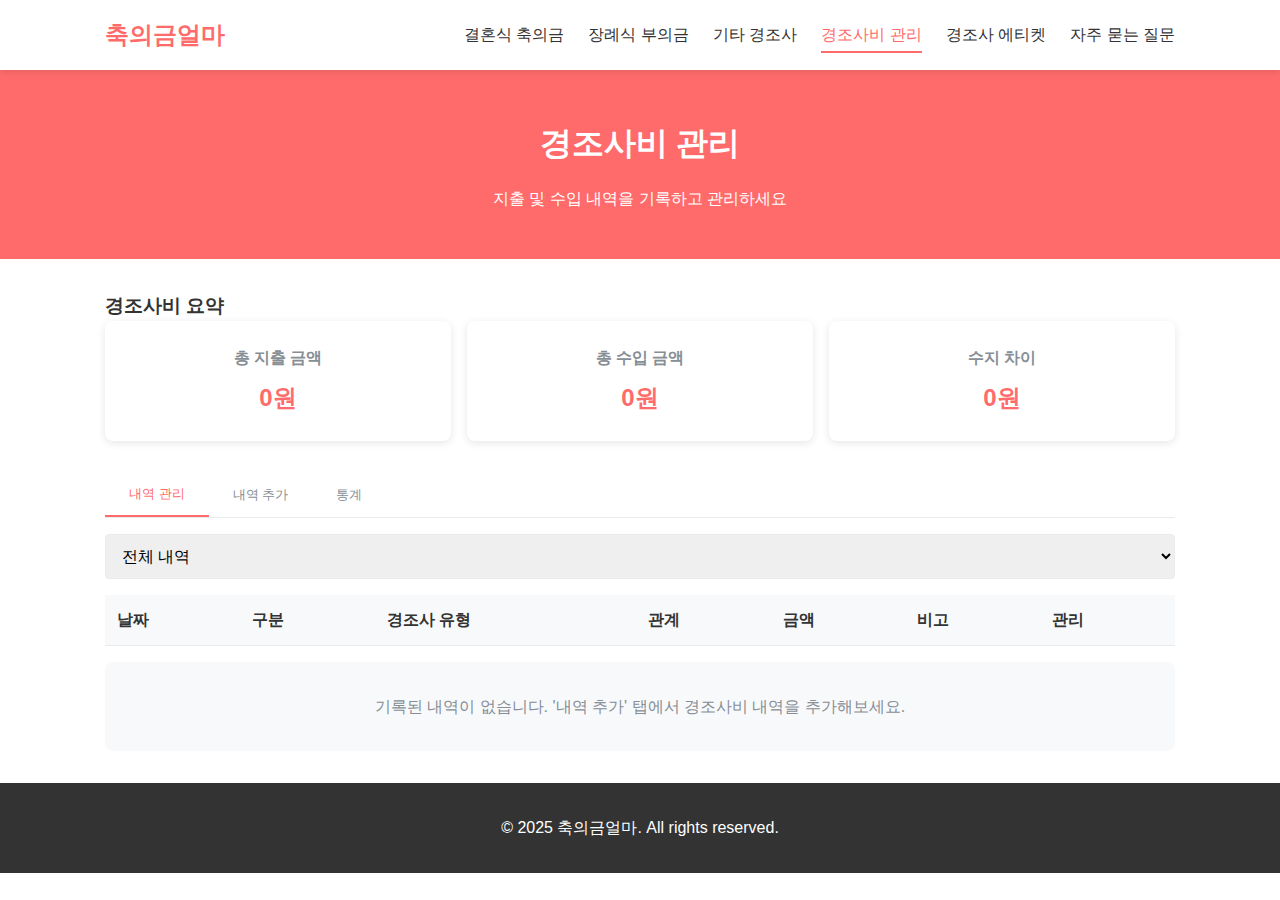
<file: manage.html>
<!DOCTYPE html>
<html lang="ko">
<head>
    <meta charset="UTF-8">
    <meta name="viewport" content="width=device-width, initial-scale=1.0">
    <title>축의금얼마 -경조사비 관리/지출 및 수입 내역 기록</title>
    <link rel="stylesheet" href="styles.css">
    <style>
        /* 경조사비 관리 페이지 추가 스타일 */
        .tabs {
            display: flex;
            margin-bottom: 1rem;
            border-bottom: 1px solid var(--medium-gray);
        }
        
        .tab {
            padding: 0.75rem 1.5rem;
            cursor: pointer;
            border: none;
            background: none;
            font-weight: 500;
            color: var(--dark-gray);
        }
        
        .tab.active {
            color: var(--primary-color);
            border-bottom: 2px solid var(--primary-color);
        }
        
        .tab-content {
            display: none;
        }
        
        .tab-content.active {
            display: block;
        }
        
        .records-table {
            width: 100%;
            border-collapse: collapse;
            margin-top: 1rem;
        }
        
        .records-table th, .records-table td {
            padding: 0.75rem;
            text-align: left;
            border-bottom: 1px solid var(--medium-gray);
        }
        
        .records-table th {
            background-color: var(--light-gray);
        }
        
        .btn-add {
            background-color: var(--secondary-color);
            color: white;
            border: none;
            padding: 0.5rem 1rem;
            border-radius: 4px;
            cursor: pointer;
            margin-bottom: 1rem;
        }
        
        .form-row {
            display: flex;
            flex-wrap: wrap;
            gap: 1rem;
            margin-bottom: 1rem;
        }
        
        .form-row .form-group {
            flex: 1;
            min-width: 200px;
        }
        
        .record-actions {
            display: flex;
            gap: 0.5rem;
        }
        
        .btn-delete {
            background-color: #ff6b6b;
            color: white;
            border: none;
            padding: 0.25rem 0.5rem;
            border-radius: 4px;
            cursor: pointer;
            font-size: 0.8rem;
        }
        
        .summary-cards {
            display: grid;
            grid-template-columns: repeat(auto-fit, minmax(250px, 1fr));
            gap: 1rem;
            margin-bottom: 2rem;
        }
        
        .summary-card {
            background-color: white;
            border-radius: 8px;
            box-shadow: var(--shadow);
            padding: 1.5rem;
            text-align: center;
        }
        
        .summary-card h4 {
            margin-bottom: 0.5rem;
            color: var(--dark-gray);
        }
        
        .summary-amount {
            font-size: 1.5rem;
            font-weight: 700;
            color: var(--primary-color);
        }
        
        .empty-message {
            text-align: center;
            padding: 2rem;
            color: var(--dark-gray);
        }
        
        .no-records {
            text-align: center;
            padding: 2rem;
            color: var(--dark-gray);
            background-color: var(--light-gray);
            border-radius: 8px;
            margin-top: 1rem;
        }
        
        @media (max-width: 768px) {
            .tabs {
                overflow-x: auto;
                white-space: nowrap;
            }
            
            .tab {
                padding: 0.5rem 1rem;
            }
            
            .form-row .form-group {
                min-width: 100%;
            }
            
            .records-table {
                font-size: 0.9rem;
            }
            
            .records-table th, .records-table td {
                padding: 0.5rem;
            }
        }
    </style>

    <!-- SEO 메타 태그 -->
    <meta name="description" content="축의금얼마에서 결혼식 축의금, 장례식 부의금 등 관계와 상황에 맞는 적정 경조사비를 계산해드립니다.">
    <meta name="keywords" content="축의금,부의금,경조사비,결혼식,장례식,돌잔치,축의금 얼마,부의금 얼마">
    
    <!-- 소셜 미디어 공유용 Open Graph 태그 -->
    <meta property="og:title" content="축의금얼마 - 관계별 맞춤 경조사비 계산기">
    <meta property="og:description" content="결혼식, 장례식, 돌잔치 등 모든 경조사비 고민, 이제 해결!">
    <meta property="og:url" content="https://축의금얼마.com">
    <meta property="og:type" content="website">

    <script async src="https://pagead2.googlesyndication.com/pagead/js/adsbygoogle.js?client=ca-pub-6576892741996017" crossorigin="anonymous"></script>

    <style>
  /* 이 스타일은 모바일 화면(768px 이하)에서만 적용됩니다 */
  @media (max-width: 768px) {
    nav ul {
      display: flex;
      overflow-x: auto;
      white-space: nowrap;
      -webkit-overflow-scrolling: touch;
      padding: 10px 0;
      margin: 0;
      scrollbar-width: none; /* Firefox에서 스크롤바 숨기기 */
    }
    
    nav ul::-webkit-scrollbar {
      display: none; /* Chrome, Safari에서 스크롤바 숨기기 */
    }
    
    nav ul li {
      flex-shrink: 0;
      margin: 0 10px;
    }
    
    header .container {
      flex-wrap: wrap;
    }
    
    nav {
      width: 100%;
      overflow: hidden;
    }
  }
</style>
</head>
<body>
    <header>
        <div class="container">
            <h1>축의금얼마</h1>
            <nav>
                <ul>
                    <li><a href="index.html">결혼식 축의금</a></li>
                    <li><a href="buigeum.html">장례식 부의금</a></li>
                    <li><a href="other.html">기타 경조사</a></li>
                    <li><a href="manage.html" class="active">경조사비 관리</a></li>
                    <li><a href="etiquette.html">경조사 에티켓</a></li>
                    <li><a href="faq.html">자주 묻는 질문</a></li>
                </ul>
            </nav>
        </div>
    </header>
<!-- 광고 단위 -->
<div class="ad-container">
    <ins class="adsbygoogle"
         style="display:block"
         data-ad-client="ca-pub-6576892741996017"
         data-ad-slot="여기에 광고슬롯ID 입력"
         data-ad-format="auto"
         data-full-width-responsive="true"></ins>
    <script>
         (adsbygoogle = window.adsbygoogle || []).push({});
    </script>
</div>
    <main>
        <section class="hero">
            <div class="container">
                <h2>경조사비 관리</h2>
                <p>지출 및 수입 내역을 기록하고 관리하세요</p>
            </div>
        </section>

        <section class="container" style="padding: 2rem 15px;">
            <div class="summary-section">
                <h3>경조사비 요약</h3>
                <div class="summary-cards">
                    <div class="summary-card">
                        <h4>총 지출 금액</h4>
                        <p class="summary-amount" id="total-expense">0원</p>
                    </div>
                    <div class="summary-card">
                        <h4>총 수입 금액</h4>
                        <p class="summary-amount" id="total-income">0원</p>
                    </div>
                    <div class="summary-card">
                        <h4>수지 차이</h4>
                        <p class="summary-amount" id="balance">0원</p>
                    </div>
                </div>
            </div>

            <div class="tabs">
                <button class="tab active" data-tab="records">내역 관리</button>
                <button class="tab" data-tab="add">내역 추가</button>
                <button class="tab" data-tab="stats">통계</button>
            </div>

            <div class="tab-content active" id="records-tab">
                <div class="records-filter">
                    <select id="filter-type">
                        <option value="all">전체 내역</option>
                        <option value="expense">지출 내역</option>
                        <option value="income">수입 내역</option>
                    </select>
                </div>

                <div class="records-container">
                    <table class="records-table" id="records-table">
                        <thead>
                            <tr>
                                <th>날짜</th>
                                <th>구분</th>
                                <th>경조사 유형</th>
                                <th>관계</th>
                                <th>금액</th>
                                <th>비고</th>
                                <th>관리</th>
                            </tr>
                        </thead>
                        <tbody id="records-body">
                            <!-- 자바스크립트로 내역 추가 -->
                        </tbody>
                    </table>
                    <div class="no-records hidden" id="no-records">
                        <p>기록된 내역이 없습니다. '내역 추가' 탭에서 경조사비 내역을 추가해보세요.</p>
                    </div>
                </div>
            </div>

            <div class="tab-content" id="add-tab">
                <h3>경조사비 내역 추가</h3>
                <form id="record-form">
                    <div class="form-row">
                        <div class="form-group">
                            <label for="record-date">날짜</label>
                            <input type="date" id="record-date" required>
                        </div>
                        <div class="form-group">
                            <label for="record-type">구분</label>
                            <select id="record-type" required>
                                <option value="expense">지출</option>
                                <option value="income">수입</option>
                            </select>
                        </div>
                    </div>

                    <div class="form-row">
                        <div class="form-group">
                            <label for="record-event">경조사 유형</label>
                            <select id="record-event" required>
                                <option value="wedding">결혼식</option>
                                <option value="funeral">장례식</option>
                                <option value="dol">돌잔치</option>
                                <option value="hwangap">환갑/칠순/팔순</option>
                                <option value="house">집들이/이사</option>
                                <option value="birth">출산 축하</option>
                                <option value="sick">병문안</option>
                                <option value="promotion">승진 축하</option>
                                <option value="other">기타</option>
                            </select>
                        </div>
                        <div class="form-group">
                            <label for="record-relation">관계</label>
                            <select id="record-relation" required>
                                <option value="family">가족/친척</option>
                                <option value="close-friend">친한 친구/학교 동기</option>
                                <option value="friend">일반 친구/지인</option>
                                <option value="coworker">직장 동료</option>
                                <option value="boss">직장 상사</option>
                                <option value="subordinate">직장 부하직원</option>
                                <option value="neighbor">이웃</option>
                                <option value="other">기타</option>
                            </select>
                        </div>
                    </div>

                    <div class="form-row">
                        <div class="form-group">
                            <label for="record-amount">금액 (원)</label>
                            <input type="number" id="record-amount" min="1000" step="1000" required placeholder="50000">
                        </div>
                        <div class="form-group">
                            <label for="record-note">비고 (선택사항)</label>
                            <input type="text" id="record-note" placeholder="OO 결혼식, 참석함">
                        </div>
                    </div>

                    <button type="submit" class="btn-calculate">내역 추가하기</button>
                </form>
            </div>

            <div class="tab-content" id="stats-tab">
                <h3>경조사비 통계</h3>
                
                <div class="stats-section">
                    <h4>유형별 지출/수입</h4>
                    <div class="stats-container" id="event-stats">
                        <!-- 자바스크립트로 통계 추가 -->
                        <div class="no-records" id="no-stats">
                            <p>통계를 보기에 충분한 데이터가 없습니다. 내역을 추가해주세요.</p>
                        </div>
                    </div>
                </div>
                
                <div class="stats-section">
                    <h4>관계별 평균 금액</h4>
                    <div class="stats-container" id="relation-stats">
                        <!-- 자바스크립트로 통계 추가 -->
                    </div>
                </div>
            </div>
        </section>
    </main>

    <footer>
        <div class="container">
            <p>&copy; 2025 축의금얼마. All rights reserved.</p>
        </div>
    </footer>

    <script src="manage.js"></script>
</body>
</html>
</file>
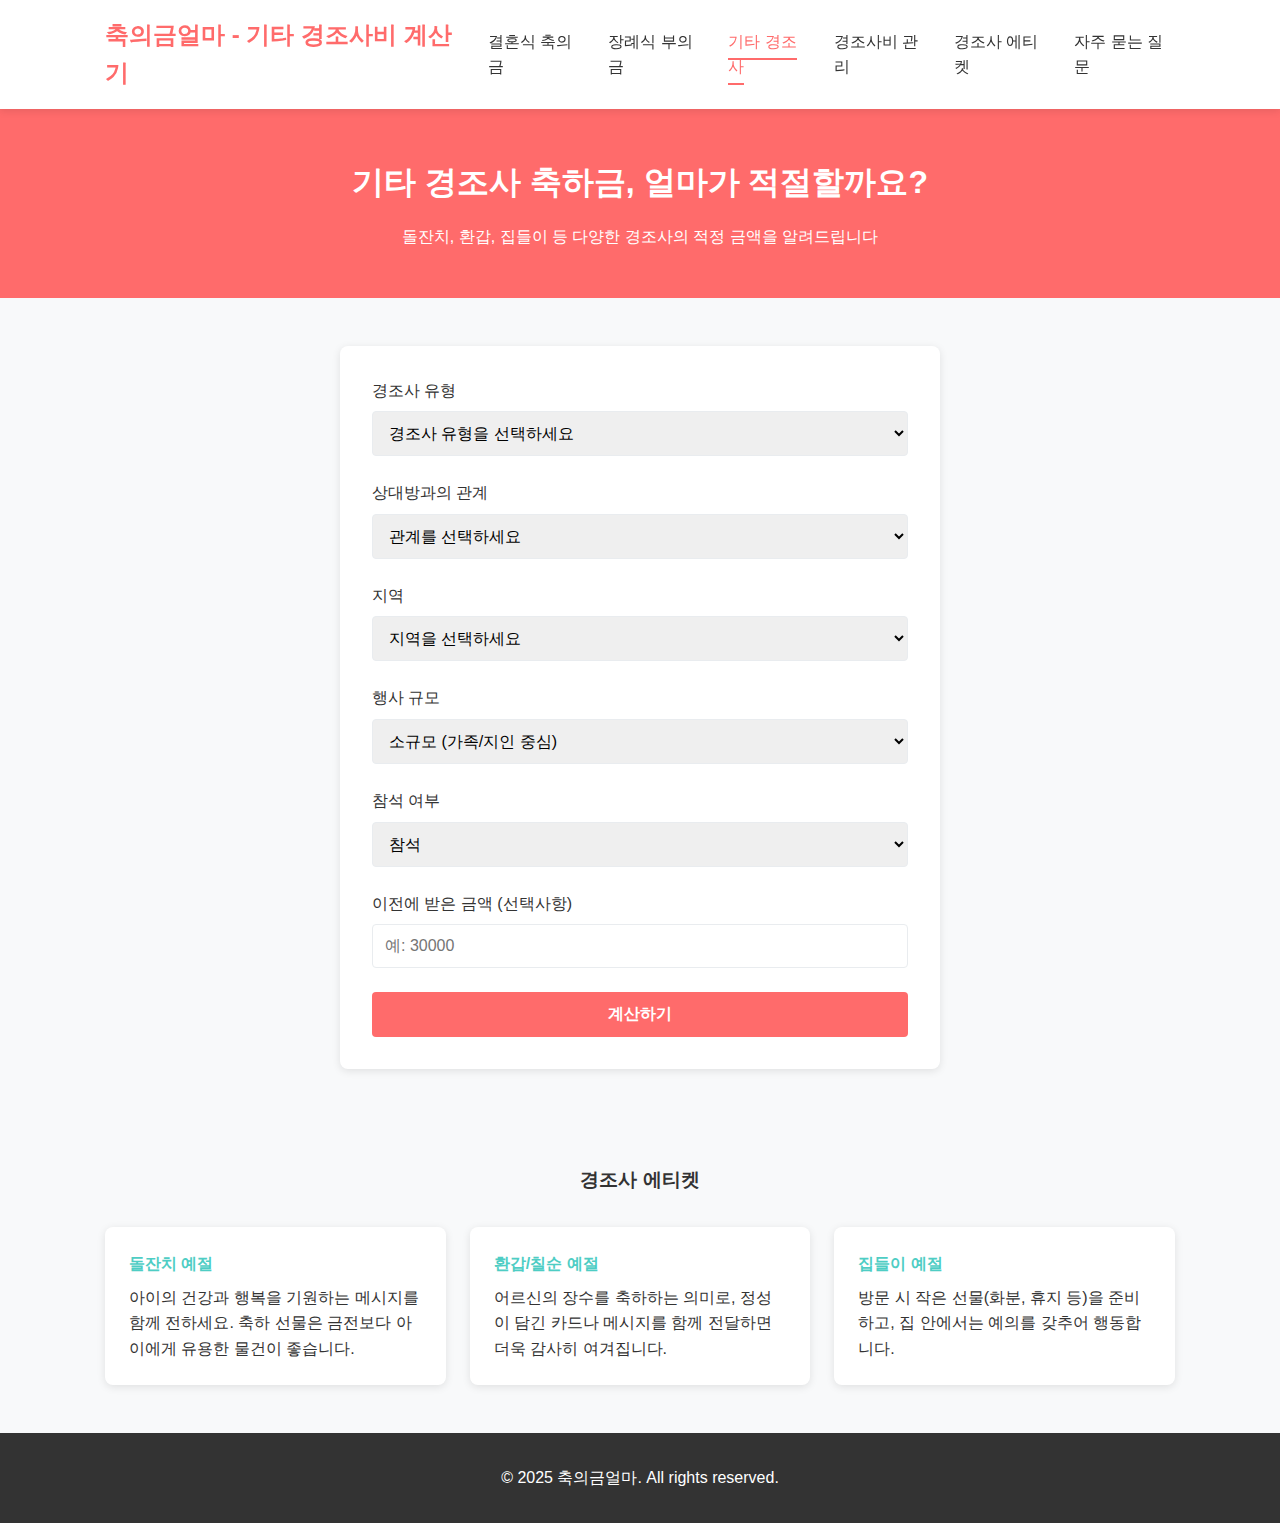
<file: other.html>
<!DOCTYPE html>
<html lang="ko">
<head>
    <meta charset="UTF-8">
    <meta name="viewport" content="width=device-width, initial-scale=1.0">
    <title>축의금얼마 - 돌잔치/환갑 등 기타 경조사비 계산기</title>
    <link rel="stylesheet" href="styles.css">
    <!-- SEO 메타 태그 -->
    <meta name="description" content="축의금얼마에서 결혼식 축의금, 장례식 부의금 등 관계와 상황에 맞는 적정 경조사비를 계산해드립니다.">
    <meta name="keywords" content="축의금,부의금,경조사비,결혼식,장례식,돌잔치,축의금 얼마,부의금 얼마">
    
    <!-- 소셜 미디어 공유용 Open Graph 태그 -->
    <meta property="og:title" content="축의금얼마 - 관계별 맞춤 경조사비 계산기">
    <meta property="og:description" content="결혼식, 장례식, 돌잔치 등 모든 경조사비 고민, 이제 해결!">
    <meta property="og:url" content="https://축의금얼마.com">
    <meta property="og:type" content="website">

    <script async src="https://pagead2.googlesyndication.com/pagead/js/adsbygoogle.js?client=ca-pub-6576892741996017" crossorigin="anonymous"></script>

    <style>
  /* 이 스타일은 모바일 화면(768px 이하)에서만 적용됩니다 */
  @media (max-width: 768px) {
    nav ul {
      display: flex;
      overflow-x: auto;
      white-space: nowrap;
      -webkit-overflow-scrolling: touch;
      padding: 10px 0;
      margin: 0;
      scrollbar-width: none; /* Firefox에서 스크롤바 숨기기 */
    }
    
    nav ul::-webkit-scrollbar {
      display: none; /* Chrome, Safari에서 스크롤바 숨기기 */
    }
    
    nav ul li {
      flex-shrink: 0;
      margin: 0 10px;
    }
    
    header .container {
      flex-wrap: wrap;
    }
    
    nav {
      width: 100%;
      overflow: hidden;
    }
  }
</style>
</head>
<body>
    <header>
        <div class="container">
            <h1>축의금얼마 - 기타 경조사비 계산기</h1>
            <nav>
                <ul>
                    <li><a href="index.html">결혼식 축의금</a></li>
                    <li><a href="buigeum.html">장례식 부의금</a></li>
                    <li><a href="other.html" class="active">기타 경조사</a></li>
                    <li><a href="manage.html">경조사비 관리</a></li>
                    <li><a href="etiquette.html">경조사 에티켓</a></li>
                    <li><a href="faq.html">자주 묻는 질문</a></li>
                </ul>
            </nav>
        </div>
    </header>
<!-- 광고 단위 -->
<div class="ad-container">
    <ins class="adsbygoogle"
         style="display:block"
         data-ad-client="ca-pub-6576892741996017"
         data-ad-slot="여기에 광고슬롯ID 입력"
         data-ad-format="auto"
         data-full-width-responsive="true"></ins>
    <script>
         (adsbygoogle = window.adsbygoogle || []).push({});
    </script>
</div>
    <main>
        <section class="hero">
            <div class="container">
                <h2>기타 경조사 축하금, 얼마가 적절할까요?</h2>
                <p>돌잔치, 환갑, 집들이 등 다양한 경조사의 적정 금액을 알려드립니다</p>
            </div>
        </section>

        <section class="calculator">
            <div class="container">
                <form id="other-calc">
                    <div class="form-group">
                        <label for="event-type">경조사 유형</label>
                        <select id="event-type" required>
                            <option value="">경조사 유형을 선택하세요</option>
                            <option value="dol">돌잔치</option>
                            <option value="hwangap">환갑/칠순/팔순</option>
                            <option value="house">집들이/이사</option>
                            <option value="birth">출산 축하</option>
                            <option value="sick">병문안</option>
                            <option value="promotion">승진 축하</option>
                        </select>
                    </div>

                    <div class="form-group">
                        <label for="relationship">상대방과의 관계</label>
                        <select id="relationship" required>
                            <option value="">관계를 선택하세요</option>
                            <option value="family">가족/친척</option>
                            <option value="close-friend">친한 친구/학교 동기</option>
                            <option value="friend">일반 친구/지인</option>
                            <option value="coworker">직장 동료</option>
                            <option value="boss">직장 상사</option>
                            <option value="subordinate">직장 부하직원</option>
                            <option value="neighbor">이웃</option>
                        </select>
                    </div>

                    <div class="form-group">
                        <label for="region">지역</label>
                        <select id="region" required>
                            <option value="">지역을 선택하세요</option>
                            <option value="seoul">서울</option>
                            <option value="gyeonggi">경기/인천</option>
                            <option value="metro">광역시</option>
                            <option value="province">기타 지방</option>
                        </select>
                    </div>

                    <div class="form-group">
                        <label for="venue">행사 규모</label>
                        <select id="venue">
                            <option value="small">소규모 (가족/지인 중심)</option>
                            <option value="medium">중간 규모 (일반적인 행사)</option>
                            <option value="large">대규모 (격식있는 행사)</option>
                        </select>
                    </div>

                    <div class="form-group">
                        <label for="attendance">참석 여부</label>
                        <select id="attendance">
                            <option value="yes">참석</option>
                            <option value="no">불참</option>
                        </select>
                    </div>

                    <div class="form-group">
                        <label for="previous">이전에 받은 금액 (선택사항)</label>
                        <input type="number" id="previous" placeholder="예: 30000">
                    </div>

                    <button type="submit" class="btn-calculate">계산하기</button>
                </form>
            </div>
        </section>

        <section class="result hidden" id="result-section">
            <div class="container">
                <h3>추천 경조사비 금액</h3>
                <div class="result-card">
                    <p class="result-amount"><span id="min-amount">3</span>만원 ~ <span id="max-amount">5</span>만원</p>
                    <p class="result-note">상황에 따라 <span id="recommend-amount">3</span>만원이 적절합니다.</p>
                </div>
                <div class="result-details">
                    <h4>금액 산정 근거</h4>
                    <p id="result-explanation">경조사 유형, 관계, 지역, 행사 규모, 참석 여부를 고려한 금액입니다.</p>
                </div>
            </div>
        </section>

        <section class="tips">
            <div class="container">
                <h3>경조사 에티켓</h3>
                <div class="tips-grid">
                    <div class="tip-card">
                        <h4 id="tip-title-1">돌잔치 예절</h4>
                        <p id="tip-content-1">아이의 건강과 행복을 기원하는 메시지를 함께 전하세요. 축하 선물은 금전보다 아이에게 유용한 물건이 좋습니다.</p>
                    </div>
                    <div class="tip-card">
                        <h4 id="tip-title-2">환갑/칠순 예절</h4>
                        <p id="tip-content-2">어르신의 장수를 축하하는 의미로, 정성이 담긴 카드나 메시지를 함께 전달하면 더욱 감사히 여겨집니다.</p>
                    </div>
                    <div class="tip-card">
                        <h4 id="tip-title-3">집들이 예절</h4>
                        <p id="tip-content-3">방문 시 작은 선물(화분, 휴지 등)을 준비하고, 집 안에서는 예의를 갖추어 행동합니다.</p>
                    </div>
                </div>
            </div>
        </section>
    </main>

    <footer>
        <div class="container">
            <p>&copy; 2025 축의금얼마. All rights reserved.</p>
        </div>
    </footer>

    <script src="other-calculator.js"></script>
</body>
</html>
</file>
<file: styles.css>
/* 기본 스타일 */
:root {
    --primary-color: #ff6b6b;
    --secondary-color: #4ecdc4;
    --text-color: #333;
    --light-gray: #f8f9fa;
    --medium-gray: #e9ecef;
    --dark-gray: #868e96;
    --shadow: 0 2px 8px rgba(0, 0, 0, 0.1);
}

* {
    margin: 0;
    padding: 0;
    box-sizing: border-box;
}

body {
    font-family: 'Noto Sans KR', sans-serif;
    line-height: 1.6;
    color: var(--text-color);
    background-color: #fff;
}

.container {
    width: 100%;
    max-width: 1100px;
    margin: 0 auto;
    padding: 0 15px;
}

/* 헤더 스타일 */
header {
    background-color: white;
    box-shadow: var(--shadow);
    position: sticky;
    top: 0;
    z-index: 1000;
}

header .container {
    display: flex;
    justify-content: space-between;
    align-items: center;
    padding: 1rem 15px;
}

header h1 {
    color: var(--primary-color);
    font-size: 1.5rem;
}

nav ul {
    display: flex;
    list-style: none;
}

nav ul li {
    margin-left: 1.5rem;
}

nav ul li a {
    text-decoration: none;
    color: var(--text-color);
    font-weight: 500;
    padding: 0.5rem 0;
    transition: color 0.3s;
}

nav ul li a:hover, nav ul li a.active {
    color: var(--primary-color);
    border-bottom: 2px solid var(--primary-color);
}

/* 히어로 섹션 */
.hero {
    background-color: var(--primary-color);
    color: white;
    padding: 3rem 0;
    text-align: center;
}

.hero h2 {
    font-size: 2rem;
    margin-bottom: 1rem;
}

/* 계산기 폼 */
.calculator {
    padding: 3rem 0;
    background-color: var(--light-gray);
}

form {
    background-color: white;
    padding: 2rem;
    border-radius: 8px;
    box-shadow: var(--shadow);
    max-width: 600px;
    margin: 0 auto;
}

.form-group {
    margin-bottom: 1.5rem;
}

label {
    display: block;
    margin-bottom: 0.5rem;
    font-weight: 500;
}

select, input {
    width: 100%;
    padding: 0.75rem;
    border: 1px solid var(--medium-gray);
    border-radius: 4px;
    font-size: 1rem;
}

.btn-calculate {
    background-color: var(--primary-color);
    color: white;
    border: none;
    padding: 0.75rem 1.5rem;
    font-size: 1rem;
    border-radius: 4px;
    cursor: pointer;
    width: 100%;
    font-weight: 700;
    transition: background-color 0.3s;
}

.btn-calculate:hover {
    background-color: #ff5252;
}

/* 결과 섹션 */
.result {
    padding: 3rem 0;
    text-align: center;
}

.hidden {
    display: none;
}

.result-card {
    background-color: white;
    border-radius: 8px;
    box-shadow: var(--shadow);
    padding: 2rem;
    margin: 1.5rem 0;
    max-width: 600px;
    margin-left: auto;
    margin-right: auto;
}

.result-amount {
    font-size: 2.5rem;
    font-weight: 700;
    color: var(--primary-color);
    margin-bottom: 1rem;
}

.result-note {
    font-size: 1.2rem;
}

.result-details {
    max-width: 600px;
    margin-left: auto;
    margin-right: auto;
    text-align: left;
    padding: 1rem;
}

.result-details h4 {
    margin-bottom: 0.5rem;
    color: var(--dark-gray);
}

/* 팁 섹션 */
.tips {
    background-color: var(--light-gray);
    padding: 3rem 0;
}

.tips h3 {
    text-align: center;
    margin-bottom: 2rem;
}

.tips-grid {
    display: grid;
    grid-template-columns: repeat(auto-fit, minmax(300px, 1fr));
    gap: 1.5rem;
}

.tip-card {
    background-color: white;
    border-radius: 8px;
    box-shadow: var(--shadow);
    padding: 1.5rem;
}

.tip-card h4 {
    color: var(--secondary-color);
    margin-bottom: 0.5rem;
}

/* 푸터 */
footer {
    background-color: var(--text-color);
    color: white;
    padding: 2rem 0;
    text-align: center;
}

/* 반응형 디자인 */
@media (max-width: 768px) {
    header .container {
        flex-direction: column;
    }
    
    nav ul {
        margin-top: 1rem;
    }
    
    nav ul li {
        margin-left: 0.75rem;
        margin-right: 0.75rem;
    }
    
    .hero h2 {
        font-size: 1.5rem;
    }
    
    .tips-grid {
        grid-template-columns: 1fr;
    }
}
</file>
